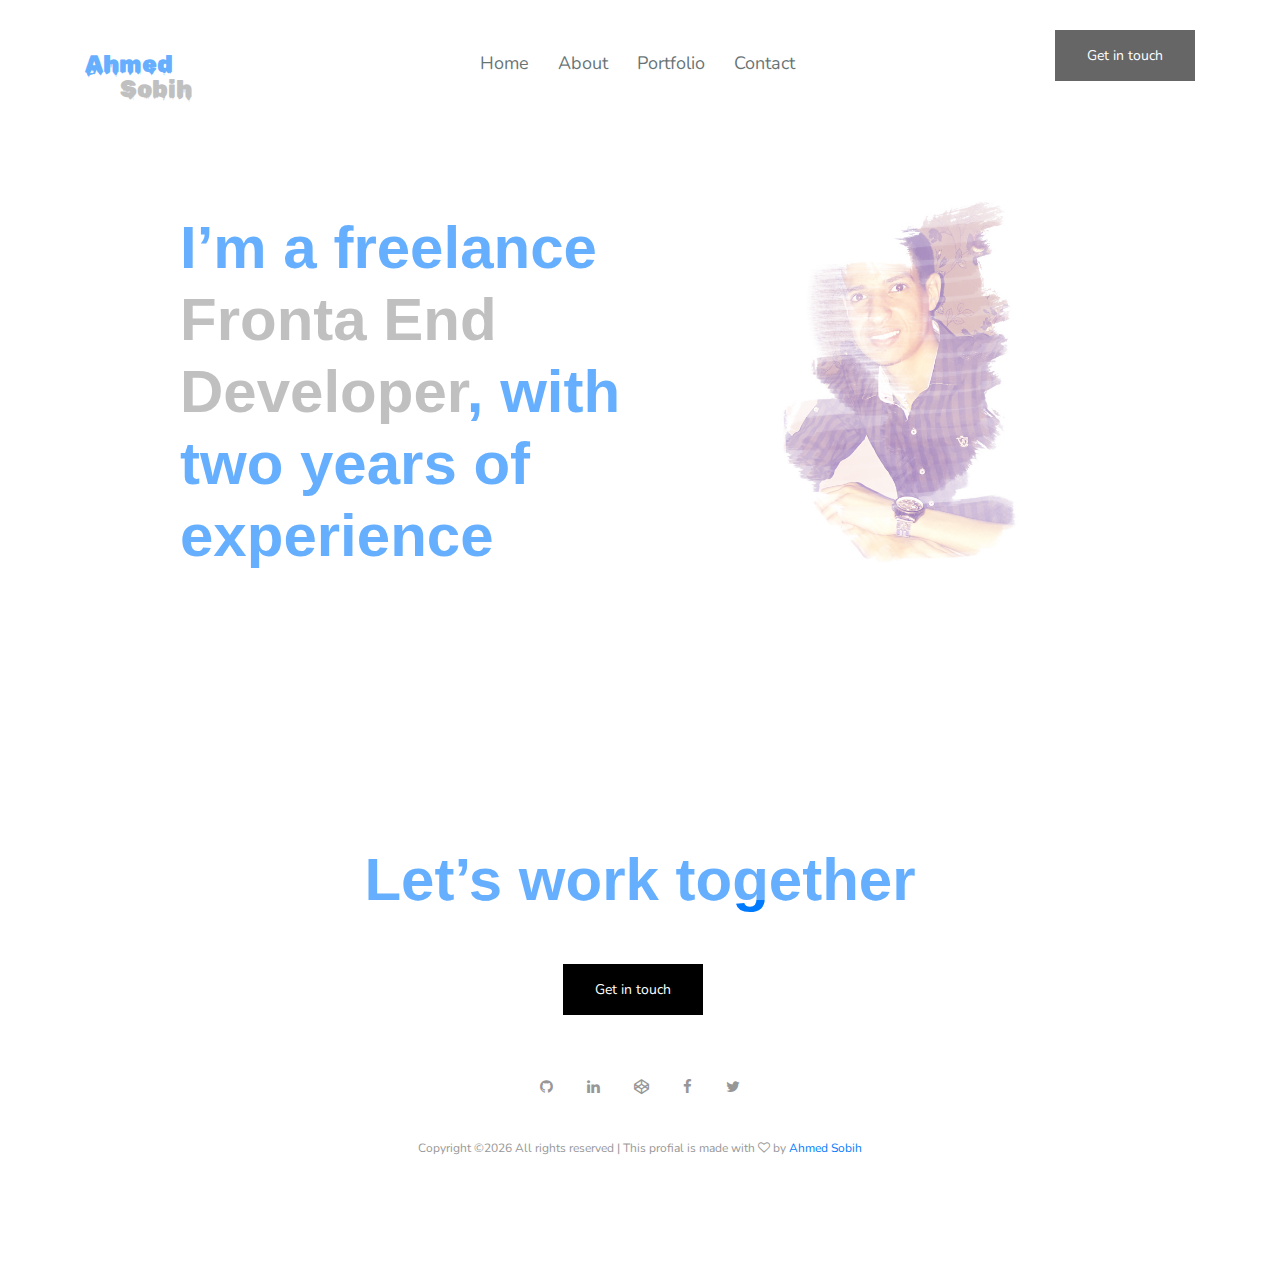
<file: index.html>
<!DOCTYPE html>
<html lang="en">
<head>
	<title>Ahmed Sobih</title>
	<meta charset="UTF-8">
	<meta name="description" content="Ahmed Sobih">
	<meta name="keywords" content="portfolio, Front End Developer, onepage, creative, html">
	<meta name="viewport" content="width=device-width, initial-scale=1.0">
	<!-- Favicon -->   
		<link href="img/favicon.jpg" rel="icon" type="imge/jpg"/>

	<!-- Google Fonts -->
    <link rel="preconnect" href="https://fonts.googleapis.com">
    <link rel="preconnect" href="https://fonts.gstatic.com" crossorigin>
    <link rel="preconnect" href="https://fonts.googleapis.com">
    <link rel="preconnect" href="https://fonts.gstatic.com" crossorigin>
    <link href="https://fonts.googleapis.com/css2?family=Cairo:wght@300;700;900&family=Nunito:ital,wght@0,200;0,500;0,600;0,900;1,300&family=Rubik+Wet+Paint&display=swap" rel="stylesheet">
	<!-- Stylesheets -->
	<link rel="stylesheet" href="css/bootstrap.min.css"/>
	<link rel="stylesheet" href="css/font-awesome.min.css"/>
	<link rel="stylesheet" href="css/magnific-popup.css"/>
	<link rel="stylesheet" href="css/owl.carousel.min.css"/>
	<link rel="stylesheet" href="css/style.css"/>



	<!--[if lt IE 9]>
	  <script src="https://oss.maxcdn.com/html5shiv/3.7.2/html5shiv.min.js"></script>
	  <script src="https://oss.maxcdn.com/respond/1.4.2/respond.min.js"></script>
	<![endif]-->

</head>
    
<body>

	<!-- Page Preloder -->
	<div id="preloder">
		<div class="loader"></div>
	</div>

	<!-- header section start -->
        <header class="header-section">
            <div class="container">
                <div class="row">
                    <div class="col-lg-4 col-md-3">
                        <div class="logo">
                            <a href="index.html">
                            <h2 class="site-logo">ِِAhmed<span>Sobih</span> </h2>
                        </a>
                        </div>
                    </div>
                    <div class="col-lg-8 col-md-9">
                        <a href="contact.html" class="site-btn header-btn">
                            Get in touch
                        </a>
                        <nav class="main-menu">
                            <ul>
                                <li><a href="index.html">Home</a></li>
                                <li><a href="about.html">About</a></li>
                                <li><a href="home-2.html">Portfolio</a></li>
                                <li><a href="contact.html">Contact</a></li>
                            </ul>
                        </nav>
                    </div>
                </div>
            </div>
            <div class="nav-switch">
                <i class="fa fa-bars"></i>
            </div>
        </header>
        <!-- header section end -->


        <!-- intro section start -->
        <section class="intro-section">
            <div class="container text-left">
                <div class="row">
                    <div class="col-xl-5 col-6 offset-xl-1">
                        <h2 class="section-title">I’m a freelance <span>Fronta End Developer</span>, with two years of experience</h2>
                    </div>
                    <div class="image-about col-6">
                        <img src="img/about.jpg">
                    </div>
                </div>
            </div>
        </section>
        <!-- intro section end -->

       
        <!-- footer section start -->
        <footer class="footer-section text-center">
            <div class="container">
                <h2 class="section-title mb-5">Let’s work together</h2>
                <a href="contact.html" class="site-btn">Get in touch</a>
                <div class="social-links">
                    <a href="https://github.com/Ahmedelbrawey"><span class="fa fa-github"></span></a>
                    <a href="www.linkedin.com/in/ahmed-khalil-sobih
                        "><span class="fa fa-linkedin"></span></a>
                    <a href="https://codepen.io/AhmedKhalil"><span class="fa fa-codepen"></span></a>
                    <a href="https://www.facebook.com/ahmed.elbrawy.96
                        "><span class="fa fa-facebook"></span></a>
                    <a href="https://twitter.com/AkSobih
                        "><span class="fa fa-twitter"></span></a>
                </div>
                <div class="copyright">
<!-- Link back to Colorlib can't be removed. Template is licensed under CC BY 3.0. -->
    Copyright &copy;<script>document.write(new Date().getFullYear());</script> All rights reserved | This profial is made with <i class="fa fa-heart-o" aria-hidden="true"></i> by <a href="home.html" target="_blank">Ahmed Sobih</a>
    <!-- Link back to Colorlib can't be removed. Template is licensed under CC BY 3.0. -->
    </div>
            </div>
        </footer>
        <!-- footer section end -->



	<!--====== Javascripts & Jquery ======-->
	<script src="js/jquery-2.1.4.min.js"></script>
	<script src="js/bootstrap.min.js"></script>
	<script src="js/mixitup.min.js"></script>
	<script src="js/magnific-popup.min.js"></script>
    <script src="js/particles.js"></script>
    <script src="js/app.js"></script>
    <script src="js/owl.carousel.min.js"></script>
	<script src="js/main.js"></script>
</body>
</html>
</file>
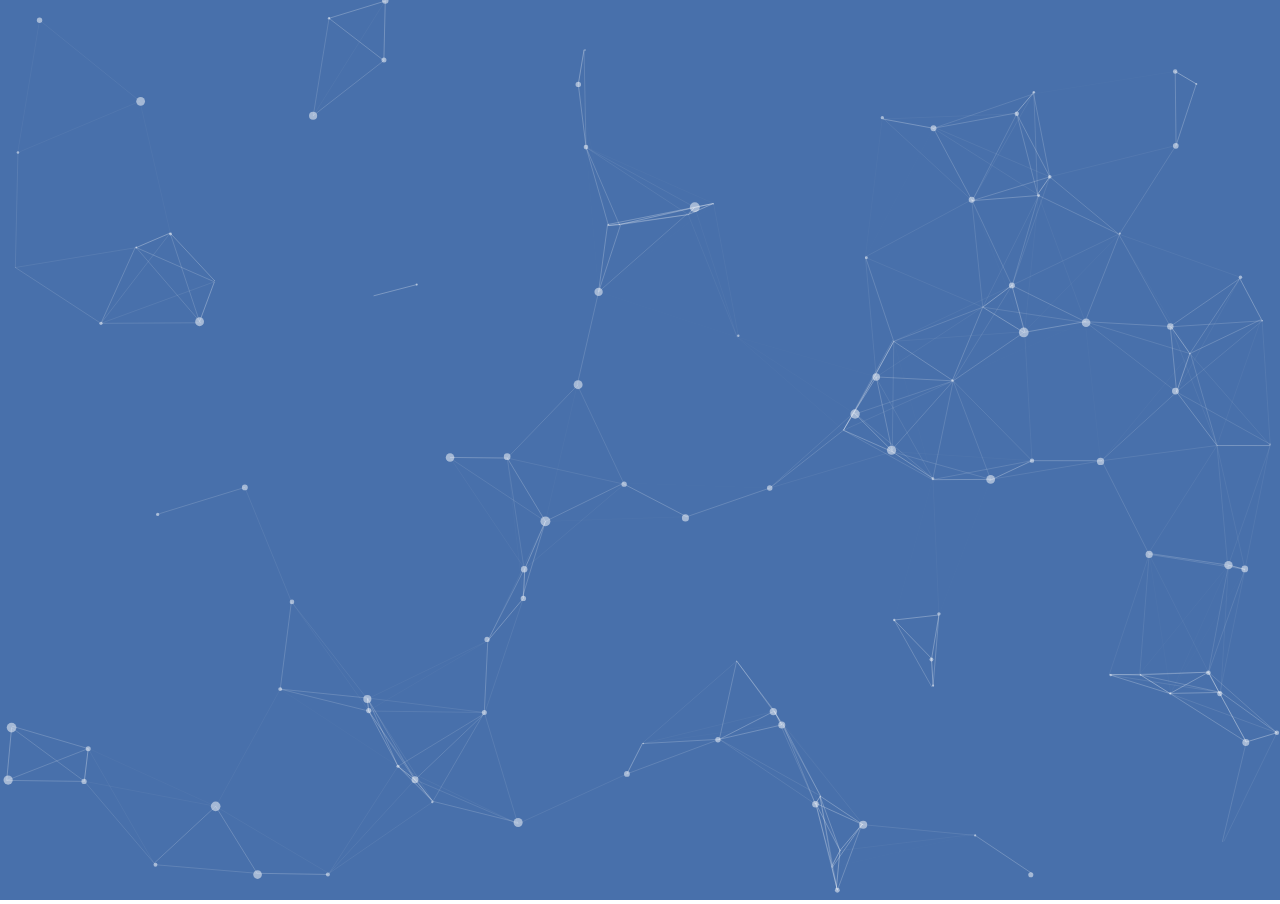
<file: particless/index.html>
<!DOCTYPE html>
<html>
    <head>
        <title>background animation </title>
        <link href="style.css" rel="stylesheet">
        
    </head>
    
    <body>
        
        <div id="particles-js"></div>

        <script src="particles.js"></script>
        <script src="app.js"></script>
    </body>
</html>
</file>
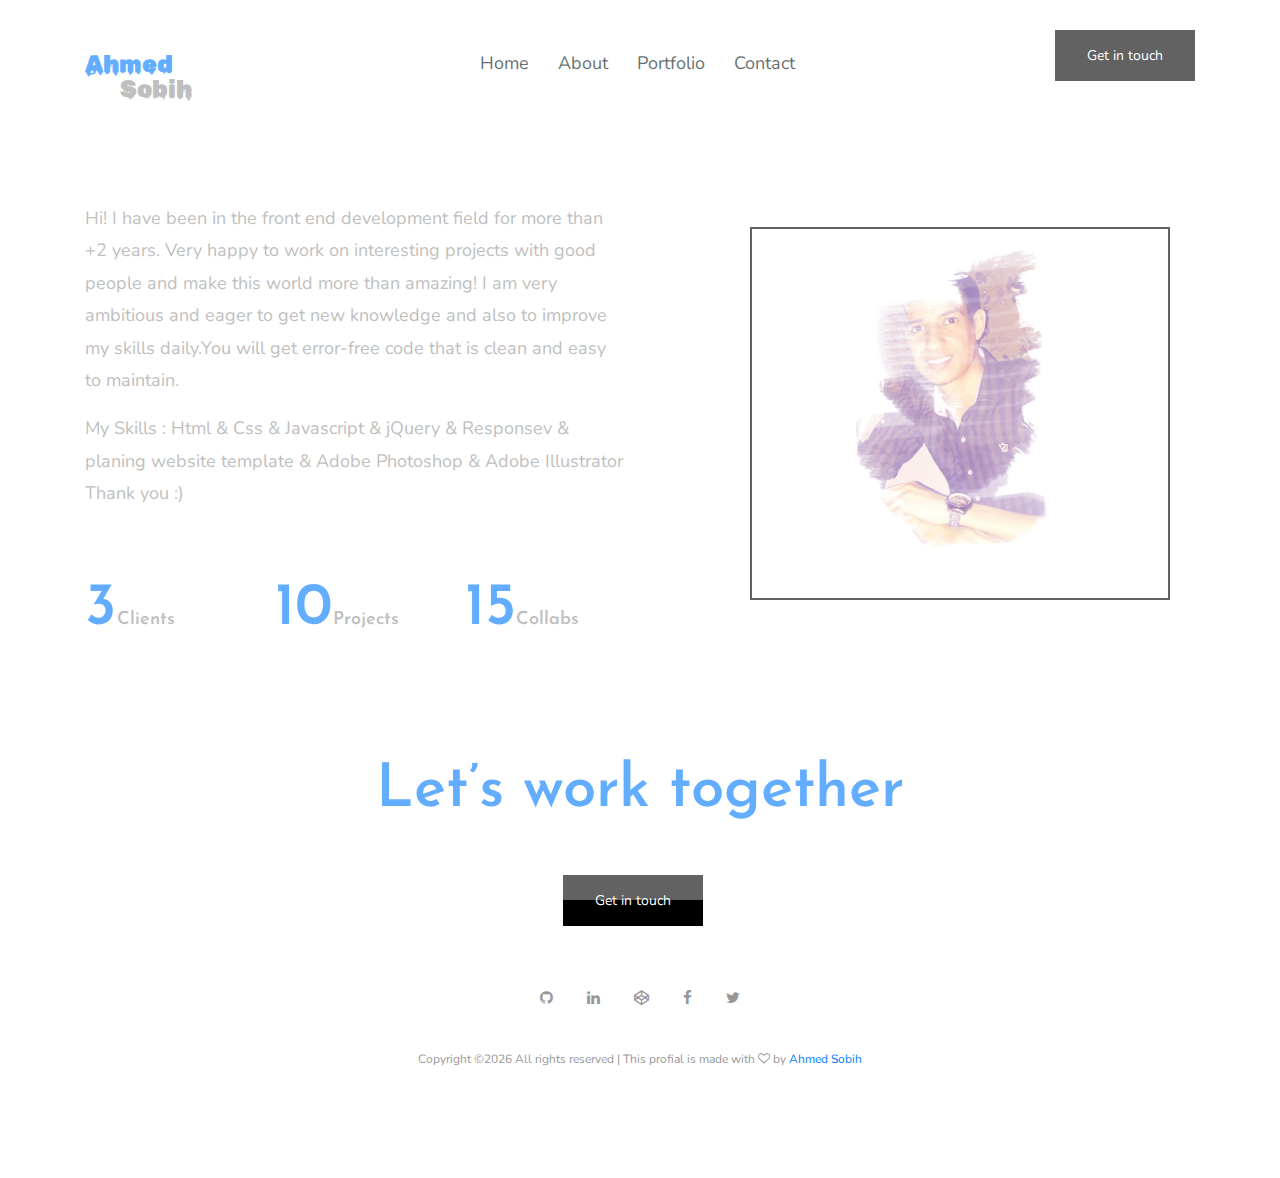
<file: about.html>
<!DOCTYPE html>
<html lang="en">
<head>
	<title>Ahmed Sobih</title>
	<meta charset="UTF-8">
	<meta name="description" content="Ahmed Sobih">
	<meta name="keywords" content="portfolio, Front End Developer, onepage, creative, html">
	<meta name="viewport" content="width=device-width, initial-scale=1.0">
	<!-- Favicon -->   
		<link href="img/favicon.jpg" rel="icon" type="imge/jpg"/>

	<!-- Google Fonts -->
	<link href="https://fonts.googleapis.com/css?family=Josefin+Sans:400,400i,600,600i,700" rel="stylesheet">
	<link rel="preconnect" href="https://fonts.googleapis.com">
	<link rel="preconnect" href="https://fonts.gstatic.com" crossorigin>
	<link href="https://fonts.googleapis.com/css2?family=Cairo:wght@300;700;900&family=Nunito:ital,wght@0,200;0,500;0,600;0,900;1,300&family=Rubik+Wet+Paint&display=swap" rel="stylesheet">

	<!-- Stylesheets -->
	<link rel="stylesheet" href="css/bootstrap.min.css"/>
	<link rel="stylesheet" href="css/font-awesome.min.css"/>
	<link rel="stylesheet" href="css/style.css"/>


	<!--[if lt IE 9]>
	<script src="https://oss.maxcdn.com/html5shiv/3.7.2/html5shiv.min.js"></script>
	<script src="https://oss.maxcdn.com/respond/1.4.2/respond.min.js"></script>
	<![endif]-->

</head>
<body>
	<!-- Page Preloder -->
	<div id="preloder">
		<div class="loader"></div>
	</div>
	
	<!-- header section start -->
	<header class="header-section">
		<div class="container">
			<div class="row">
				<div class="col-lg-4 col-md-3">
					<div class="logo">
						<h2 class="site-logo">ِِAhmed<span>Sobih</span></h2>
					</div>
				</div>
				<div class="col-lg-8 col-md-9">
					<a href="" class="site-btn header-btn">Get in touch</a>
					<nav class="main-menu">
						<ul>
							<li><a href="index.html">Home</a></li>
							<li><a href="about.html">About</a></li>
							<li><a href="home-2.html">Portfolio</a></li>
							<li><a href="contact.html">Contact</a></li>
						</ul>
					</nav>
				</div>
			</div>
		</div>
		<div class="nav-switch">
			<i class="fa fa-bars"></i>
		</div>
	</header>
	<!-- header section end -->
	<!-- page section start -->
	<section class="page-section padding-top">
		<div class="container">
			<div class="row">
				<div class="col-lg-6">
					<p> Hi!
                        I have been in the front end development field for more than +2 years. Very happy to work on interesting projects with good people and make this world more than amazing!
                        I am very ambitious and eager to get new knowledge and also to improve my skills daily.You will get error-free code that is clean and easy to maintain.
                    </p>
                    <p>
                        My Skills :
                        Html &amp;
                        Css &amp;
                        Javascript &amp;
                        jQuery &amp;
                        Responsev &amp;
                        planing website template &amp;
                        Adobe Photoshop &amp;
                        Adobe Illustrator

                        Thank you :)
                    </p>
					<div class="row mt-5">
						<div class="col-md-4">
							<div class="milestone">
								<h2>3<span>Clients</span></h2>
							</div>
						</div>
						<div class="col-md-4">
							<div class="milestone">
								<h2>10<span>Projects</span></h2>
							</div>
						</div>
						<div class="col-md-4">
							<div class="milestone">
								<h2>15<span>Collabs</span></h2>
							</div>
						</div>
					</div>
				</div>
				<div class="col-lg-5 offset-lg-1">
					<figure class="pic-frame">
						<img src="img/about.jpg" alt="">
					</figure>
				</div>
			</div>
		</div>
	</section>
	<!-- page section end -->

	<!-- footer section start -->
	<footer class="footer-section text-center">
		<div class="container">
			<h2 class="section-title mb-5">Let’s work together</h2>
			<a href="" class="site-btn">Get in touch</a>
			<div class="social-links">
				<a href="https://github.com/Ahmedelbrawey"><span class="fa fa-github"></span></a>
				<a href="www.linkedin.com/in/ahmed-khalil-sobih
                    "><span class="fa fa-linkedin"></span></a>
				<a href="https://codepen.io/AhmedKhalil"><span class="fa fa-codepen"></span></a>
				<a href="https://www.facebook.com/ahmed.elbrawy.96
                    "><span class="fa fa-facebook"></span></a>
				<a href="https://twitter.com/AkSobih
                    "><span class="fa fa-twitter"></span></a>
			</div>
<div class="copyright">
<!-- Link back to Colorlib can't be removed. Template is licensed under CC BY 3.0. -->
    Copyright &copy;<script>document.write(new Date().getFullYear());</script> All rights reserved | This profial is made with <i class="fa fa-heart-o" aria-hidden="true"></i> by <a href="home.html" target="_blank">Ahmed Sobih</a>
    <!-- Link back to Colorlib can't be removed. Template is licensed under CC BY 3.0. -->
    </div>
		</div>
	</footer>
	<!-- footer section end -->


	<!--====== Javascripts & Jquery ======-->
	<script src="js/jquery-2.1.4.min.js"></script>
	<script src="js/bootstrap.min.js"></script>
	<script src="js/mixitup.min.js"></script>
	<script src="js/magnific-popup.min.js"></script>
	<script src="js/main.js"></script>
</body>
</html>
</file>
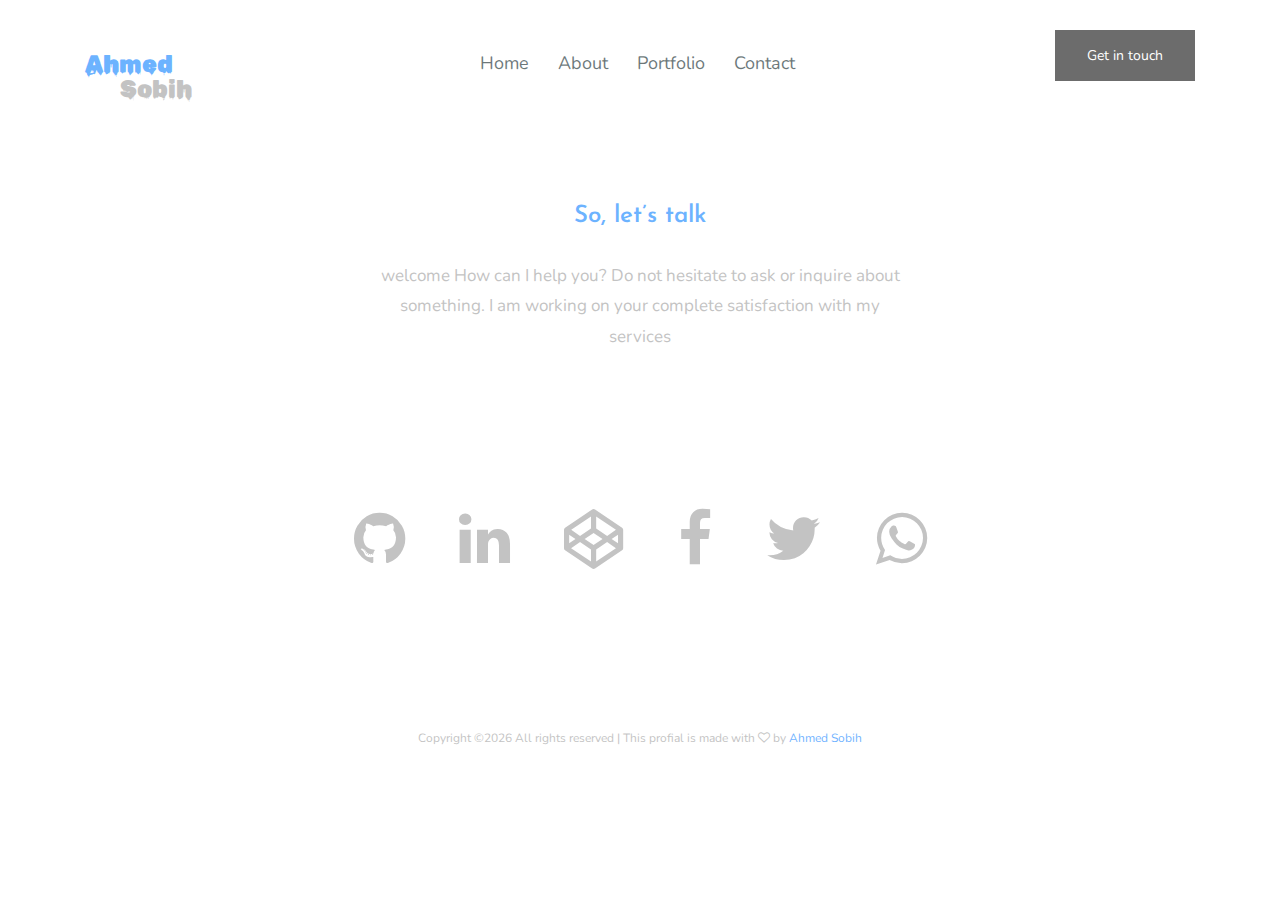
<file: contact.html>
<!DOCTYPE html>
<html lang="en">
<head>
	<title>Ahmed Sobih</title>
	<meta charset="UTF-8">
	<meta name="description" content="Ahmed Sobih">
	<meta name="keywords" content="portfolio, Front End Developer, onepage, creative, html">
	<meta name="viewport" content="width=device-width, initial-scale=1.0">
	<!-- Favicon -->   
		<link href="img/favicon.jpg" rel="icon" type="imge/jpg"/>

	<!-- Google Fonts -->
	<link href="https://fonts.googleapis.com/css?family=Josefin+Sans:400,400i,600,600i,700" rel="stylesheet">
	<link rel="preconnect" href="https://fonts.googleapis.com"><link rel="preconnect" href="https://fonts.gstatic.com" crossorigin><link href="https://fonts.googleapis.com/css2?family=Cairo:wght@300;700;900&family=Nunito:ital,wght@0,200;0,500;0,600;0,900;1,300&family=Rubik+Wet+Paint&display=swap" rel="stylesheet">

	<!-- Stylesheets -->
	<link rel="stylesheet" href="css/bootstrap.min.css"/>
	<link rel="stylesheet" href="css/font-awesome.min.css"/>
	<link rel="stylesheet" href="css/style.css"/>


	<!--[if lt IE 9]>
	  <script src="https://oss.maxcdn.com/html5shiv/3.7.2/html5shiv.min.js"></script>
	  <script src="https://oss.maxcdn.com/respond/1.4.2/respond.min.js"></script>
	<![endif]-->

</head>
<body>
	<!-- Page Preloder -->
	<div id="preloder">
		<div class="loader"></div>
	</div>
	
	<!-- header section start -->
	<header class="header-section">
		<div class="container">
			<div class="row">
				<div class="col-lg-4 col-md-3">
					<div class="logo">
						<h2 class="site-logo">ِِAhmed<span>Sobih</span> </h2>
					</div>
				</div>
				<div class="col-lg-8 col-md-9">
					<a href="" class="site-btn header-btn">Get in touch</a>
					<nav class="main-menu">
						<ul>
							<li><a href="index.html">Home</a></li>
							<li><a href="about.heml">About</a></li>
							<li><a href="home-2.html">Portfolio</a></li>
							<li><a href="contact.html">Contact</a></li>
						</ul>
					</nav>
				</div>
			</div>
		</div>
		<div class="nav-switch">
			<i class="fa fa-bars"></i>
		</div>
	</header>
	<!-- header section end -->
	<!-- page section start -->
	<section class="page-section padding-top">
		<div class="container">
			<div class="row">
				<div class="col-lg-6 offset-lg-3 contect-tect">
					<h2>So, let’s talk</h2>
					<p>welcome
                        How can I help you? Do not hesitate to ask or inquire about something. I am working on your complete satisfaction with my services
                    </p>
				</div>
			</div>
            <div class="social-links text-center contact">
				<a target="_blank" href="https://github.com/Ahmedelbrawey">
                    
                    <span class="fa fa-github Contact"></span>
                    
                </a>
                
				<a target="_blank" href="www.linkedin.com/in/ahmed-khalil-sobih">
                    
                    <span class="fa fa-linkedin Contact"></span>
                    
                </a>
                
				<a target="_blank" href="https://codepen.io/AhmedKhalil">
                    
                    <span class="fa fa-codepen Contact"></span>
                    
                </a>
                
				<a target="_blank" href="https://www.facebook.com/ahmed.elbrawy.96">
                    
                    <span class="fa fa-facebook Contact"></span>
                    
                </a>
                
				<a target="_blank" href="https://twitter.com/AkSobih">
                    
                    <span class="fa fa-twitter Contact"></span>
                    
                </a>
                <a target="_blank" href="https://api.whatsapp.com/send?phone=2001147541215">
                    
                    <span class="fa fa-whatsapp Contact"></span>
                    
                </a>
			</div>
            
		</div>
	</section>
	<!-- page section end -->

	<!-- footer section start -->
	<footer class="footer-section text-center">
		<div class="container">
			
<div class="copyright">
<!-- Link back to Colorlib can't be removed. Template is licensed under CC BY 3.0. -->
    Copyright &copy;<script>document.write(new Date().getFullYear());</script> All rights reserved | This profial is made with <i class="fa fa-heart-o" aria-hidden="true"></i> by <a href="home.html" target="_blank">Ahmed Sobih</a>
    <!-- Link back to Colorlib can't be removed. Template is licensed under CC BY 3.0. -->
    </div>
		</div>
	</footer>
	<!-- footer section end -->


	<!--====== Javascripts & Jquery ======-->
	<script src="js/jquery-2.1.4.min.js"></script>
	<script src="js/bootstrap.min.js"></script>
	<script src="js/mixitup.min.js"></script>
	<script src="js/magnific-popup.min.js"></script>
	<script src="js/main.js"></script>
</body>
</html>
</file>
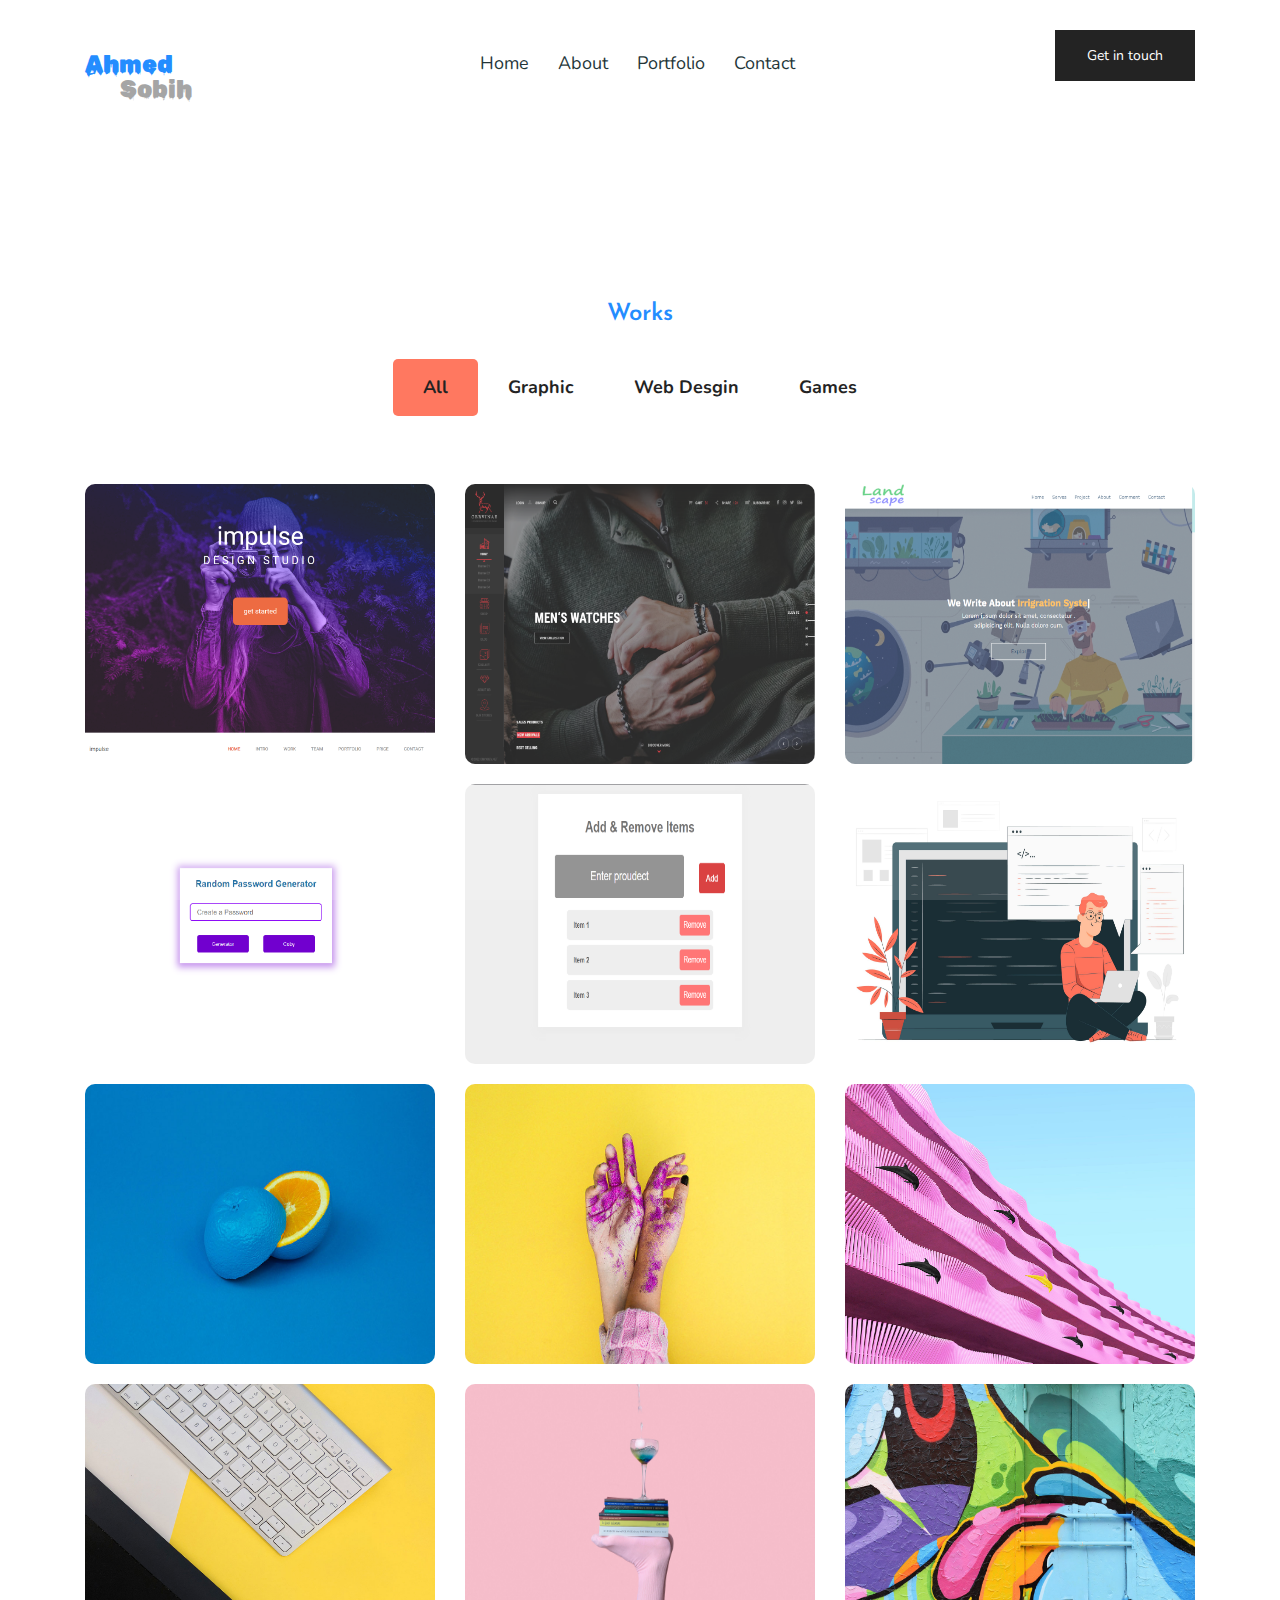
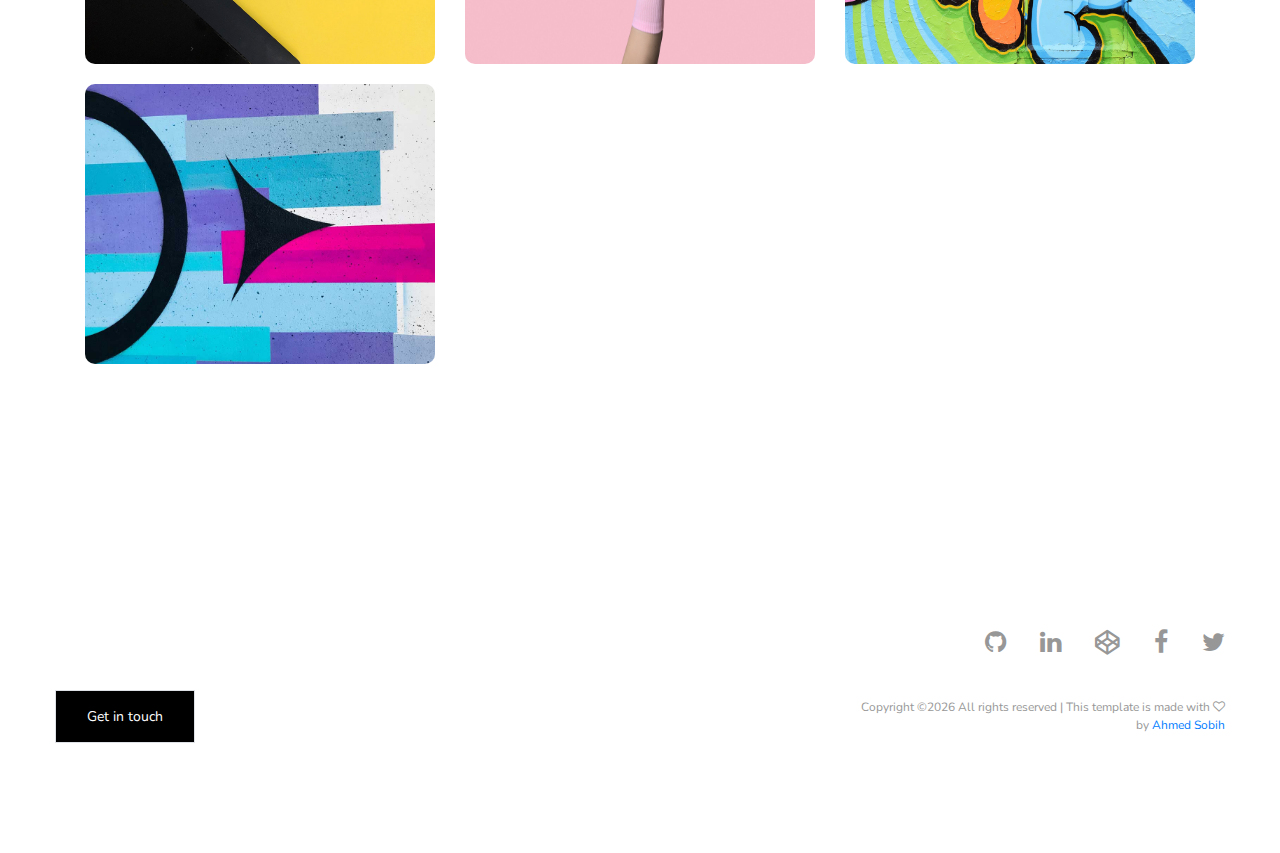
<file: home-2.html>
<!DOCTYPE html>
<html lang="en">
<head>
	<title>Ahmed Sobih</title>
	<meta charset="UTF-8">
	<meta name="description" content="Ahmed Sobih">
	<meta name="keywords" content="portfolio, Front End Developer, onepage, creative, html">
	<meta name="viewport" content="width=device-width, initial-scale=1.0">
	<!-- Favicon -->   
	<link href="img/favicon.jpg" rel="icon" type="imge/jpg"/>

	<!-- Google Fonts -->
	<link href="https://fonts.googleapis.com/css?family=Josefin+Sans:400,400i,600,600i,700" rel="stylesheet">
    <link rel="preconnect" href="https://fonts.googleapis.com">
    <link rel="preconnect" href="https://fonts.gstatic.com" crossorigin>
    <link href="https://fonts.googleapis.com/css2?family=Cairo:wght@300;700;900&family=Nunito:ital,wght@0,200;0,500;0,600;0,900;1,300&family=Rubik+Wet+Paint&display=swap" rel="stylesheet">

	<!-- Stylesheets -->
	<link rel="stylesheet" href="css/bootstrap.min.css"/>
	<link rel="stylesheet" href="css/font-awesome.min.css"/>
	<link rel="stylesheet" href="css/magnific-popup.css"/>
	<link rel="stylesheet" href="css/style.css"/>
    <link rel="stylesheet" href="card/style.css"/>


	<!--[if lt IE 9]>
	  <script src="https://oss.maxcdn.com/html5shiv/3.7.2/html5shiv.min.js"></script>
	  <script src="https://oss.maxcdn.com/respond/1.4.2/respond.min.js"></script>
	<![endif]-->

</head>
<body class="body-pad ">
	<!-- Page Preloder -->
	<div id="preloder">
		<div class="loader"></div>
	</div>
	
	<!-- header section start -->
    <header class="header-section">
        <div class="container">
            <div class="row">
                <div class="col-lg-4 col-md-3">
                    <div class="logo">
                        <a href="index.html">
                        <h2 class="site-logo">ِِAhmed<span>Sobih</span> </h2>
                    </a>
                    </div>
                </div>
                <div class="col-lg-8 col-md-9">
                    <a href="contact.html" class="site-btn header-btn">
                        Get in touch
                    </a>
                    <nav class="main-menu">
                        <ul>
                            <li><a href="index.html">Home</a></li>
                            <li><a href="about.html">About</a></li>
                            <li><a href="home-2.html">Portfolio</a></li>
                            <li><a href="contact.html">Contact</a></li>
                        </ul>
                    </nav>
                </div>
            </div>
        </div>
        <div class="nav-switch">
            <i class="fa fa-bars"></i>
        </div>
    </header>
	<!-- header section end -->

    <!-- Card section start -->
	<section class="work text-center pt-5 pb-5">
        <div class="container"> 
          <div class="work__Head"> 
            <h4>Works </h4>
            <ul class="work__ul d-flex justify-content-center">
              <li class=" all active" data-cat=".all">All</li>
              <li class=" all graphic" data-cat=".graphic">Graphic</li>
              <li class=" all Web" data-cat=".web">Web Desgin</li>
              <li class=" all photo" data-cat=".games">Games</li>
            </ul>
          </div>
          <div class="work__img row mt-5 mb-5">
            <div class="work__box work--size col-12 col-md-4 all web">
                <img class="im-responsev" src="img/portfolio/impuls.png">
                <button class="btn live"><a href="https://ahmedelbrawey.github.io/impulse/" target="_blank">Live</a></button>
                <i class="fa fa-heart-o heart" aria-hidden="true"></i>
            </div>
            <div class="work__box work--size col-12 col-md-4 all web">
                <img class="im-responsev" src="img/portfolio/cervinae.png">
                <button class="btn live"><a href="https://ahmedelbrawey.github.io/Project-Cervinae/" target="_blank">Live</a></button>
                <i class="fa fa-heart-o heart" aria-hidden="true"></i>
            </div>
            <div class="work__box work--size col-12 col-md-4 all web">
                <img class="im-responsev" src="img/portfolio/landscape.png">
                <button class="btn live"><a href=" https://ahmedelbrawey.github.io/Landscape_Design/" target="_blank">Live</a></button>
                <i class="fa fa-heart-o heart" aria-hidden="true"></i>
            </div>
            <div class="work__box work--size col-12 col-md-4 all web">
                <img class="im-responsev" src="img/portfolio/password.png">
                <button class="btn live"><a href="https://codepen.io/AhmedKhalil/full/YzrEdMN" target="_blank">Live</a></button>
                <i class="fa fa-heart-o heart" aria-hidden="true"></i>
            </div>
            <div class="work__box work--size col-12 col-md-4 all web">
                <img class="im-responsev" src="img/portfolio/add.png">
                <button class="btn live"><a href="https://codepen.io/AhmedKhalil/full/OJONqew" target="_blank">Live</a></button>
                <i class="fa fa-heart-o heart" aria-hidden="true"></i>
            </div>

            <!--Games-->
            <div class="work__box work--size col-12 col-md-4 all games">
                <img class="im-responsev" src="img/portfolio/back.jpg">
                <button class="btn live"><a href="https://ahmedelbrawey.github.io/Typing-Speed-Game/" target="_blank">Live</a></button>
                <i class="fa fa-heart-o heart" aria-hidden="true"></i>
            </div>

            <!--Grafic-->
            <div class="work__box work--size col-12 col-md-4 all graphic">
                <img class="im-responsev" src="img/portfolio/1.jpg">
            </div>
            <div class="work__box work--size col-12 col-md-4 all graphic">
                <img class="im-responsev" src="img/portfolio/2.jpg">
            </div>
            <div class="work__box work--size col-12 col-md-4 all graphic">
                <img class="im-responsev" src="img/portfolio/3.jpg">
            </div>
            <div class="work__box work--size col-12 col-md-4 all graphic">
                <img class="im-responsev" src="img/portfolio/7.jpg">
            </div>
            <div class="work__box work--size col-12 col-md-4 all graphic">
                <img class="im-responsev" src="img/portfolio/6.jpg">
            </div>
            <div class="work__box work--size col-12 col-md-4 all graphic">
                <img class="im-responsev" src="img/portfolio/8.jpg">
            </div>
            <div class="work__box work--size col-12 col-md-4 all graphic">
                <img class="im-responsev" src="img/portfolio/9.jpg">
            </div>
            
          
          </div>
        </div>
      </section>

	<!-- footer section start -->
	<footer class="footer-section">
		<div class="container-fluid">
			<div class="row">
				<div class="col-md-8">
					<h2 class="section-title mb-5 color-white">Let’s work together</h2>
					<a href="contact.html" class="site-btn border">Get in touch</a>
				</div>
				<div class="col-md-4 text-md-right">
					<div class="social-links social-style">
                        <a href="https://github.com/Ahmedelbrawey"><span class="fa fa-github"></span></a>
                        <a href="www.linkedin.com/in/ahmed-khalil-sobih
                            "><span class="fa fa-linkedin"></span></a>
                        <a href="https://codepen.io/AhmedKhalil"><span class="fa fa-codepen"></span></a>
                        <a href="https://www.facebook.com/ahmed.elbrawy.96
                            "><span class="fa fa-facebook"></span></a>
                        <a href="https://twitter.com/AkSobih
                            "><span class="fa fa-twitter"></span></a>
			         </div>

                    <div class="copyright">
                        Copyright &copy;<script>document.write(new Date().getFullYear());</script> All rights reserved | This template is made with <i class="fa fa-heart-o" aria-hidden="true"></i> by <a href="home.html" target="_blank">Ahmed  Sobih</a>
                        
                      
                    </div>
				</div>
			</div>
		</div>
	</footer>
	<!-- footer section end -->



	<!--====== Javascripts & Jquery ======-->
	<script src="js/jquery-2.1.4.min.js"></script>
	<script src="js/bootstrap.min.js"></script>
	<script src="js/mixitup.min.js"></script>
	<script src="js/magnific-popup.min.js"></script>
	<script src="js/main.js"></script>
</body>
</html>
</file>
<file: css/style.css>
/* =================================
------------------------------------
  Ahmed Sobih - Portfolio
  Version: 1.0
 ------------------------------------ 
 ====================================*/

/*----------------------------------------*/
/* Template default CSS
/*----------------------------------------*/

html,
body {
  height: 100vh;
  font-family: 'Nunito', sans-serif;
    margin: 0;
    padding: 0;
}

h1,
h2,
h3,
h4,
h5,
h6 {
  color: #007bff;
  margin: 0;
  font-weight: 600;
  font-family: 'Josefin Sans', sans-serif;
}

p {
  font-size: 18px;
  color: #979797;
  line-height: 1.8;
}

img {
  max-width: 100%;
}

input:focus,
select:focus,
button:focus,
textarea:focus {
  outline: none;
}

a:hover,
a:focus {
  text-decoration: none;
  outline: none;
}

ul,
ol {
  padding: 0;
  margin: 0;
}

/*------------------------
  Helper css
--------------------------*/
.body-pad {
  padding: 0 40px;
}

.spad {
  padding: 100px 0;
}

.pt100 {
  padding-top: 100px;
}

.set-bg {
  background-repeat: no-repeat;
  background-size: cover;
}

.section-title {
  font-size: 60px;
}

.section-title span {
  color: #979797;
}
.color-white{
    color: white;
}
/*------------------------
  Common Elements
--------------------------*/
.element {
  margin-bottom: 100px;
    
}
.padding-top{
  padding-top:100px;
}
.element:last-child {
  margin-bottom: 0;
}

/*=== Preloder ===*/
#preloder {
  position: fixed;
  width: 100%;
  height: 100%;
  top: 0;
  left: 0;
  z-index: 999999;
  background: #fff;
}

.loader {
  width: 30px;
  height: 30px;
  border: 3px solid #ae6197;
  position: absolute;
  top: 50%;
  left: 50%;
  margin-top: -13px;
  margin-left: -13px;
  border-radius: 60px;
  border-left-color: transparent;
  animation: loader 0.8s linear infinite;
  -webkit-animation: loader 0.8s linear infinite;
}

@keyframes loader {
  0% {
    -webkit-transform: rotate(0deg);
            transform: rotate(0deg);
  }
  50% {
    -webkit-transform: rotate(180deg);
            transform: rotate(180deg);
  }
  100% {
    -webkit-transform: rotate(360deg);
            transform: rotate(360deg);
  }
}

@-webkit-keyframes loader {
  0% {
    -webkit-transform: rotate(0deg);
  }
  50% {
    -webkit-transform: rotate(180deg);
  }
  100% {
    -webkit-transform: rotate(360deg);
  }
}

/*=== Buttons ===*/
.site-btn {
  display: inline-block;
  font-size: 14px;
  min-width: 140px;
  text-align: center;
  padding: 15px 10px;
  position: relative;
  color: #fff;
  border: none;
  background-color: #000;
  margin-right: 15px;
  z-index: 1;
}

.site-btn.btn-fade {
  background-color: #979797;
}

.site-btn.btn-line {
  background: none;
  border: 2px solid #000;
  color: #000;
  padding: 13px 10px;
}

.site-btn.btn-line:hover {
  color: #000;
}

.site-btn.btn-line-fade {
  background: none;
  border: 2px solid #979797;
  color: #979797;
  padding: 13px 10px;
}

.site-btn.btn-line-fade:hover {
  color: #979797;
}

.site-btn:hover {
  color: #fff;
}

/*===  Accordion  ===*/
.accordion-area .panel {
  margin-bottom: 30px;
}

.accordion-area .panel-header {
  background: #000;
  color: #fff;
  display: block;
  padding: 12px 50px;
  padding-left: 30px;
  font-size: 14px;
  font-weight: 600;
  position: relative;
  border: 2px solid #000;
  -webkit-transition: all 0.4s ease-out 0s;
  -o-transition: all 0.4s ease-out 0s;
  transition: all 0.4s ease-out 0s;
}

.accordion-area .panel-header.active {
  background: transparent;
  color: #000;
}

.accordion-area .panel-header.active .panel-link:after {
  content: "-";
  color: #000;
}

.accordion-area .panel-header.active .panel-link.collapsed:after {
  content: "+";
}

.accordion-area .panel-link {
  position: absolute;
  right: 0;
  top: 0;
  height: 100%;
  width: 50px;
  border: none;
  cursor: pointer;
  background: transparent;
}

.accordion-area .panel-body p {
  font-size: 14px;
  margin-bottom: 0;
  padding-top: 25px;
}

.accordion-area .panel-body {
  padding: 0 5px;
}

.accordion-area .panel-link:after {
  content: "+";
  position: absolute;
  left: 50%;
  font-size: 16px;
  font-weight: 700;
  top: 50%;
  color: #fff;
  line-height: 16px;
  margin-top: -8px;
  margin-left: -4px;
}

/*===  Tab  ===*/
.tab-element .nav-tabs {
  border-bottom: none;
  margin-bottom: 35px;
}

.tab-element .nav-tabs .nav-link {
  border: 2px solid #000;
  background: #000;
  border-radius: 0;
  margin-right: 10px;
  font-size: 14px;
  font-weight: 500;
  color: #222;
  padding: 15px 40px;
  min-width: 118px;
  font-size: 16px;
  color: #fff;
  margin-bottom: 10px;
}

.tab-element .nav-tabs .nav-item:last-child .nav-link {
  margin-right: 0;
}

.tab-element .nav-tabs .nav-link.active {
  background: transparent;
  color: #000;
}

.tab-element .tab-pane h4 {
  font-size: 18px;
  margin: 25px 0 20px;
}

.tab-element .tab-pane p {
  font-size: 14px;
}

.circle-progress {
  text-align: center;
  position: relative;
}

.circle-progress canvas {
  -webkit-transform: rotate(90deg);
  -ms-transform: rotate(90deg);
  transform: rotate(90deg);
}

.circle-progress .progress-info {
  position: absolute;
  width: 100%;
  top: 30%;
}

.circle-progress .progress-info h2 {
  font-size: 36px;
}

.circle-progress .progress-info p {
  color: #979797;
  font-size: 16px;
  line-height: normal;
}

/*===  Icon Box  ===*/
.icon-box {
  display: -webkit-box;
  display: -ms-flexbox;
  display: flex;
}

.icon-box .icon h2 {
  font-size: 60px;
}

.icon-box .icon-box-content {
  padding-left: 25px;
  padding-top: 10px;
}

.icon-box .icon-box-content h3 {
  font-size: 24px;
  margin-bottom: 25px;
}

/*------------------------
    Header Section
--------------------------*/
.header-section {
  padding-top: 30px;
  padding-bottom: 20px;
  position: relative;
}

.site-logo {
  font-size: 24px;
  padding-top: 20px;
  font-family: 'Rubik Wet Paint', cursive;
  font-weight: 100;
}
.site-logo span{
  position: absolute;
  top:45px;
  left: 50px;
  color: #979797;
}
.main-menu ul {
  list-style: none;
}

.main-menu ul li {
  display: inline;
  padding-top: 15px;
  padding-bottom: 15px;
  border-radius: 5PX;
}
.main-menu ul li:hover{
  background-color: #007bff;
  color: #fff;
}
.main-menu ul li:hover> a{
    color: #fff;
  }

.main-menu ul li a {
  display: inline-block;
  font-size: 18px;
  color: #001418;
  margin-left: 15px;
  margin-right: 10px;
  padding: 20px 0 5px;
}

.header-btn {
  float: right;
  margin-right: 0;
}

.nav-switch {
  display: none;
}

/*------------------------
    Intro Section
--------------------------*/
.intro-section {
  padding: 110px 0;
}

/*------------------------
    Portfolio Section
--------------------------*/
.work{
  margin-top: 150px;
}
.work__ul {
  margin-top: 30px;
  text-align: center;
  list-style: none;
  color: rgb(0, 0, 0);
  border-radius: 8px;
}
.work__ul li {
  padding: 15px 30px;
  cursor: pointer;
  font-size: 18px;
  font-weight: bold;
}
.work__ul .active{
  background-color: tomato;
  border-radius: 5px;
}
.work--size {
  height: 280px;
  margin-top: 20px;
  transition: all 0.5s;
}
.work--size img {
  border-radius: 10px;
  height: 100%;
  width: 100%;
}
.work__box img:hover {
  transition: 0.5s;
}
.work--size{
  position: relative;
  cursor: pointer;
}
.work--size::after{
  content: '';
  position: absolute;
  bottom: 0;
  left: 15px;
  right: 15px;
  background-color: #007bff;
  z-index: 10;
  opacity: 0.6;
  border-radius: 10px;
  transition: all .5s;
  height: 0%;
}
.work--size:hover.work--size::after{
  height: 100%;
  background-color: #e9e8e8;
}
.work--size:hover.work__box .live,
.work--size:hover.work__box .heart{
  opacity: 1;
}
.work__box .live{
  width: 80px;
  padding: 15px;
  font-size: 1.2em;
  position: absolute;
  bottom:30px;
  left: 40px;
  z-index: 100;
  opacity: 0;
  transition: 0.5s;
  border-radius: 8px;
}
.work__box .live:hover{
  background-color: #007bff;
  color: #fff;
}
.work__box .live:hover.live a{
  color: #fff !important;
}
.work__box .heart{
  position: absolute;
  font-size: 2em;
  bottom:40px;
  right: 40px;
  z-index: 100;
  opacity: 0;
  transition: 0.5s;
  color: red;
}
.work__box .heart:hover{
  transform:  scale(1.2, 1.2);
}


.div {
  height: 200px;
}
.show-img {
  transform: scale(1);
  opacity: 1 !important;
  transition: all 0.5s !important;
  display: block !important;
}

/*------------------------
    Slider Logo section
--------------------------*/
.slider-section{
  margin-top: 200px;
  margin-bottom: 200px;
}
.owl-carousel{
  padding-left:10px;
  padding-right:10px;
}
.owl-carousel .item{
  padding:10%;
}
.owl-nav{
  position: relative;
}
.owl-nav button{
  position: absolute;
  font-size: 20px !important;
  width: 50px;
  height: 50px;
}
.owl-nav .owl-next{
  left: 15px;
  border: 1px solid #000 !important;

}
.owl-nav .owl-prev{
  right: 15px;
  border: 1px solid #000 !important;
}

.owl-dots{
  margin-top: 20px;
  text-align: center;
}
.owl-theme .owl-dots .owl-dot span {
  width: 10px;
  height: 10px;
  margin: 5px 7px;
  background: #D6D6D6;
  display: block;
  -webkit-backface-visibility: visible;
  transition: opacity .2s ease;
  border-radius: 30px;
}
.owl-theme .owl-dots .owl-dot.active span, .owl-theme .owl-dots .owl-dot:hover span {
  background: #869791;
}
.play{
  margin-top: 40px;
  position: absolute;
  left: 50px;
}
.stop{
  margin-top: 40px;
  position: absolute;
  right: 50px;
}
a:not([href]):not([tabindex]):focus, a:not([href]):not([tabindex]):hover {
  color: #fff;
  text-decoration: none;
}
/*------------------------
    Footer Section
--------------------------*/
.footer-section {
  padding: 110px 0;
}

.footer-section .copyright {
  font-size: 12px;
  color: #979797;
}

.social-links {
  margin-top: 60px;
  margin-bottom: 40px;
}

.social-links a {
  color: #979797;
  font-size: 15px;
  margin-right: 30px;
}

.social-links a:last-child {
  margin-right: 0;
}

/*------------------------
    About Page
--------------------------*/
.pic-frame {
  position: relative;
  padding-top: 40px;
  padding-bottom: 2px;
  display: inline-block;
}

.pic-frame:after {
  position: absolute;
  content: "";
  width: calc(100% - 25px);
  height: calc(100% - 25px);
  bottom: 0;
  left: 0;
  border: 2px solid #000;
  z-index: 1;
}

.milestone {
  margin-top: 15px;
}

.milestone h2 {
  font-size: 60px;
}

.milestone h2 span {
  font-size: 18px;
  color: #979797;
}
.image-about img{
    margin-top:-20px;
    width: 100%;
}

/*------------------------
    Blog Page
--------------------------*/
.blog-item {
  margin-bottom: 70px;
}

.blog-item .read-more {
  color: #000;
  position: relative;
  display: inline-block;
  padding-bottom: 5px;
  line-height: 18px;
  font-size: 18px;
}

.blog-item .read-more:after {
  position: absolute;
  content: '';
  width: 100%;
  height: 2px;
  bottom: 0;
  left: 0;
  background: #000;
}

.thumb {
  margin-bottom: 30px;
}

.blog-content h2 {
  font-size: 24px;
  margin-bottom: 15px;
}

.blog-content .blog-meta {
  font-size: 13px;
  color: #979797;
  margin-bottom: 30px;
}

.blog-content p {
  margin-bottom: 30px;
}

/*------------------------
    Contact Page
--------------------------*/
.contect-tect {
  text-align: center;
  margin-bottom: 70px;
}

.contect-tect h2 {
  font-size: 24px;
  margin-bottom: 30px;
}

.contect-tect p {
  font-size: 17px;
}

.contact-form {
  display: block;
  width: 100%;
}

.contact-form input {
  padding-left: 25px;
  height: 60px;
  width: 100%;
  border: none;
  border-bottom: 2px solid #000;
  margin-bottom: 30px;
  font-size: 12px;
}

.contact-form textarea {
  padding-left: 25px;
  height: 200px;
  width: 100%;
  border: none;
  border-bottom: 2px solid #000;
  margin-bottom: 30px;
  font-size: 12px;
}

.contact-form ::-webkit-input-placeholder {
  font-style: italic;
}

.contact-form :-ms-input-placeholder {
  font-style: italic;
}

.contact-form ::-ms-input-placeholder {
  font-style: italic;
}

.contact-form ::placeholder {
  font-style: italic;
}

/* ===========================
  Responsive
==============================*/
@media only screen and (max-width: 1448px) {
  .home-2.container {
    width: auto;
  }
}

/* Medium screen : 992px. */
@media only screen and (min-width: 992px) and (max-width: 1199px) {
  .portfolio-item {
    height: 450px;
  }
}

/* Tablet :768px. */
@media only screen and (min-width: 768px) and (max-width: 991px) {
  .body-pad {
    padding: 0 30px;
  }
  .portfolio-item {
    height: 350px;
  }
}

/* Large Mobile :480px. */
@media only screen and (max-width: 767px) {
  .body-pad {
    padding: 0 15px;
  }
  .main-menu {
    position: absolute;
    background: #efefef;
    width: 100%;
    z-index: 999;
    left: 0;
    top: 30px;
    padding-top: 15px;
    display: none;
  }
  .main-menu ul li a {
    padding: 10px 15px;
    border-bottom: 1px solid #ddd;
    display: block;
  }
  .main-menu ul li {
    display: block;
  }
  .main-menu ul li:last-child a {
    border-bottom: none;
  }
  .home-2 {
    text-align: left;
  }
  .home-2 .main-menu {
    top: 99px;
  }
  .nav-switch {
    position: absolute;
    right: 25px;
    font-size: 30px;
    color: #333;
    top: 35px;
    display: block;
  }
  .header-btn {
    display: none;
  }
  .section-title {
    font-size: 45px;
  }
  .portfolio-filter {
    text-align: center;
  }
}

/* small Mobile :320px. */
@media only screen and (max-width: 479px) {
  .section-title {
    font-size: 30px;
  }
}
/* Edit*/
.editing ul li a{
    color: #fff;
}
.nav-style li{
    width: 120px;
    text-align: center;
    padding: 5px ;
    
}
.nav-style li:hover{
    background: #fff;
    box-shadow: 0 0 10px rgba(255,255,255,1);
}
.social-style a{
    
   
}
.social-style a span{
    font-size: 25px;
    border-radius: 10%;
  
}
.social-style a span:hover{
    background: #fff;
    box-shadow: 0 0 10px rgba(255,255,255,1);
}
/* background*/
#particles-js{
    height: 100%;
    background: #1c181d;
    z-index: 100;
}
.Picked-Pens{
    margin-top: 80px;
    margin-bottom: 30px;
    padding-top: 41px;
    border: 2px solid #fff;
}
.Contact{
    font-size: 60px;
    padding: 10px;
}
.contact a:nth-child(1):hover{
    color: #212121;
}
.contact a:nth-child(2):hover{
    color: #007bb5;
}
.contact a:nth-child(3):hover{
    color: #212121;
}
.contact a:nth-child(4):hover{
    color: #1877f2;
}
.contact a:nth-child(5):hover{
    color: #1da1f2;
}
.contact a:nth-child(6):hover{
    color: #25d366;
}
</file>
<file: particless/style.css>
body{
    margin: 0;
    padding: 0;
    height: 100vh;
    
}
#particles-js{
    height: 100%;
    background: #4870ab;
    
}
</file>
<file: card/style.css>
* {
    margin: 0;
    padding: 0;
    box-sizing: border-box;
}
body{
    
}
.section-work{
    position: sticky;
    background: #010615;
    display: flex;
    justify-content: center;
    align-content: center;
    flex-wrap: wrap;
    min-height: 100vh;
}
.section-work .box{
    position: relative;
    display: flex;
    justify-content: center;
    align-items: center;
    width:300px;
    height:300px;
    margin: 15px;
    transition: 0.5s;
    background:#060c21;

}
.section-work .box:hover{
    height:400px;
}
.section-work .box .imgbx{
    position: absolute;
    top:0;
    left:0;
    width:100%;
    height: 100%;
    padding: 10px;
    box-sizing: border-box;
}
.section-work .box .imgbx img{
    width: 100%;
    height: 300px;
    opacity: 0.1;
    transition:0.5s;
    
}
.section-work .box:hover .imgbx img{
    opacity: 1;
}
.section-work .box:before{
    content: "";
    position: absolute;
    top:-2px;
    left:-2px;
    right:-2px;
    bottom: -2px;
    background:#fff;
    z-index: -1;
}
.section-work .box:after{
    content: "";
    position: absolute; 
    top:-2px;
    left:-2px;
    right:-2px;
    bottom: -2px;
    background:#fff;
    z-index: -2;
    filter: blur(40px);
}
.section-work .box:after,
.section-work .box:before{
    background: linear-gradient(235deg,#89ff00,#010615,#00bcd4);
}
.section-work .box:nth-child(2):after,
.section-work .box:nth-child(2):before{
    background: linear-gradient(235deg,#ff005e,#010615,#fbff00);
}
.section-work .box:nth-child(3):after,
.section-work .box:nth-child(3):before{
    background: linear-gradient(235deg,#772aff,#010615,#2196f3);
}
.section-work .box .content{
    position:absolute;
    bottom: 10px;
    left: 10px;
    right: 10px;
    height: 90px;
    background: rgba(0,0,0,0.4);

    align-items: center;
    text-align: center;
    opacity: 0;
    transition: 0.5;
}
.section-work .box:hover .content{
    opacity: 1;
}
.section-work .box .content h2{
    margin-top: 15px;
    color: #fff;
    font-size: 20px;
    font-weight: 500;
    letter-spacing: 1px;
    line-height: 20px;
}
.section-work .box .content p{
     margin-top: 10px;
    color: #fff;
    font-size: 14px;
    font-weight: 200;
}
</file>
